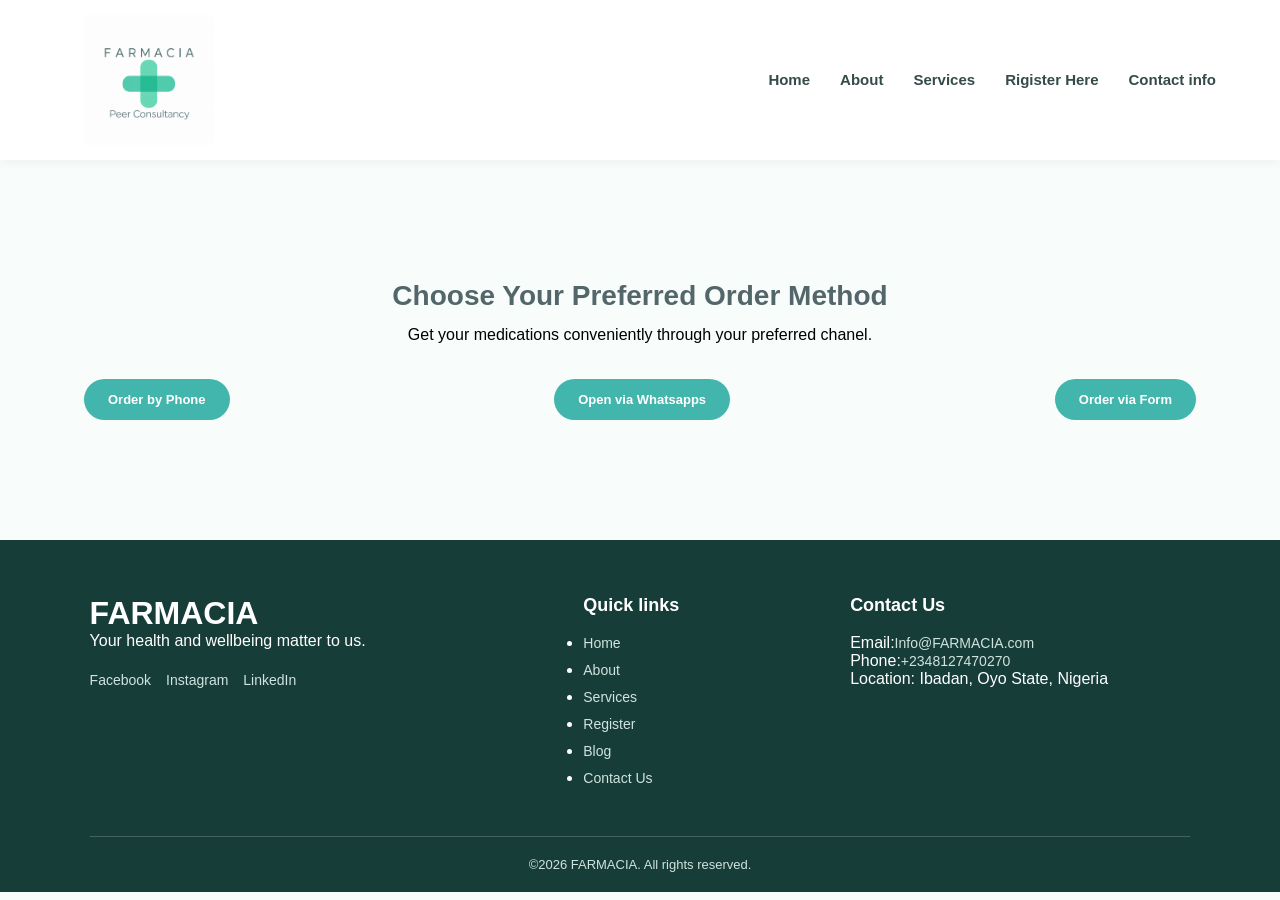
<file: pages/index.html>
<!DOCTYPE html>
<html lggang="en">
  <head>
    <meta charset="UTF-8" />
    <meta name="viewport" content="width=device-width, initial-scale=1.0" />
    <link rel="stylesheet" href="../pages/style/style.css" />
    <title>Home page</title>
  </head>
  <body>
    <header class="site-header">
      <div class="header-container">
        <!--website logo-->
        <a href="../pages/index.html" class="logo">
          <nav class="logo img">
            <img src="../pages/images/project-logo.png" alt="project-logo" />
          </nav>
        </a>
        <!--Navigation menu-->
        <nav class="navbar" aria-label="Main navigation">
          <ul class="nav-link">
            <li>
              <a href="../pages/index.html">Home</a>
            </li>
            <li>
              <a href="../pages/about.html">About</a>
            </li>
            <li>
              <a href="../pages/services.html">Services</a>
            </li>
            <li>
              <a href="../pages/register.html">Rigister Here</a>
            </li>
            <li>
              <a href="../pages/contact.html">Contact info</a>
            </li>
          </ul>
        </nav>
      </div>
    </header>
    <main>
      <section class="order-method">
        <div class="order-content">
          <h2>Choose Your Preferred Order Method</h2>
          <p class="order-description">
            Get your medications conveniently through your preferred chanel.
          </p>
          <div class="order-button">
            <a href="tel:+2348127470270" class="order-btn">Order by Phone</a>
            <a
              href="https.//wa.me/2348127470270"
              class="order-btn"
              target="_blank"
              rel="noopener noreferrer"
              >Open via Whatsapps</a
            >
            <a href="../pages/button/order.html" class="order-btn"
              >Order via Form</a
            >
          </div>
        </div>
      </section>
    </main>
    <footer class="site-footer">
      <div class="footer-container">
        <!--COMPANY INFO-->
        <div class="footer-about">
          <h1>FARMACIA</h1>
          <p>Your health and wellbeing matter to us.</p>
          <div class="social-link">
            <a
              href="https://facebook.com"
              target="_blank"
              rel="noopener noreferrer"
              >Facebook</a
            >
            <a
              href="https://instagram.com"
              target="_blank"
              rel="noopener noreferrer"
              >Instagram</a
            >
            <a
              href="https://linkedin.com"
              target="_blank"
              rel="noopener noreferrer"
              >LinkedIn</a
            >
          </div>
        </div>
        <!--link-->
        <nav class="footer-link" aria-label="Footer navigation">
          <h3>Quick links</h3>
          <ul>
            <li><a href="#home">Home</a></li>
            <li><a href="#about">About</a></li>
            <li><a href="#services">Services</a></li>
            <li><a href="#register">Register</a></li>
            <li><a href="#blog">Blog</a></li>
            <li><a href="#contact">Contact Us</a></li>
          </ul>
        </nav>
        <!--Contact Information-->
        <address class="footer-contact">
          <h3>Contact Us</h3>
          <p>Email:<a href="quayumaji@gmail.com">Info@FARMACIA.com</a></p>
          <p>Phone:<a href="tel:+2348127470270">+2348127470270 </a></p>
          <p>Location: Ibadan, Oyo State, Nigeria</p>
        </address>
      </div>
      <!--Copyright-->
      <div class="footer-bottom">
        <p>
          &copy;<span id="copyright-2026"></span> FARMACIA. All rights reserved.
        </p>
      </div>
    </footer>
    <script>
      document.getElementById("copyright-2026").textContent =
        new Date().getFullYear();
    </script>
  </body>
</html>
</file>
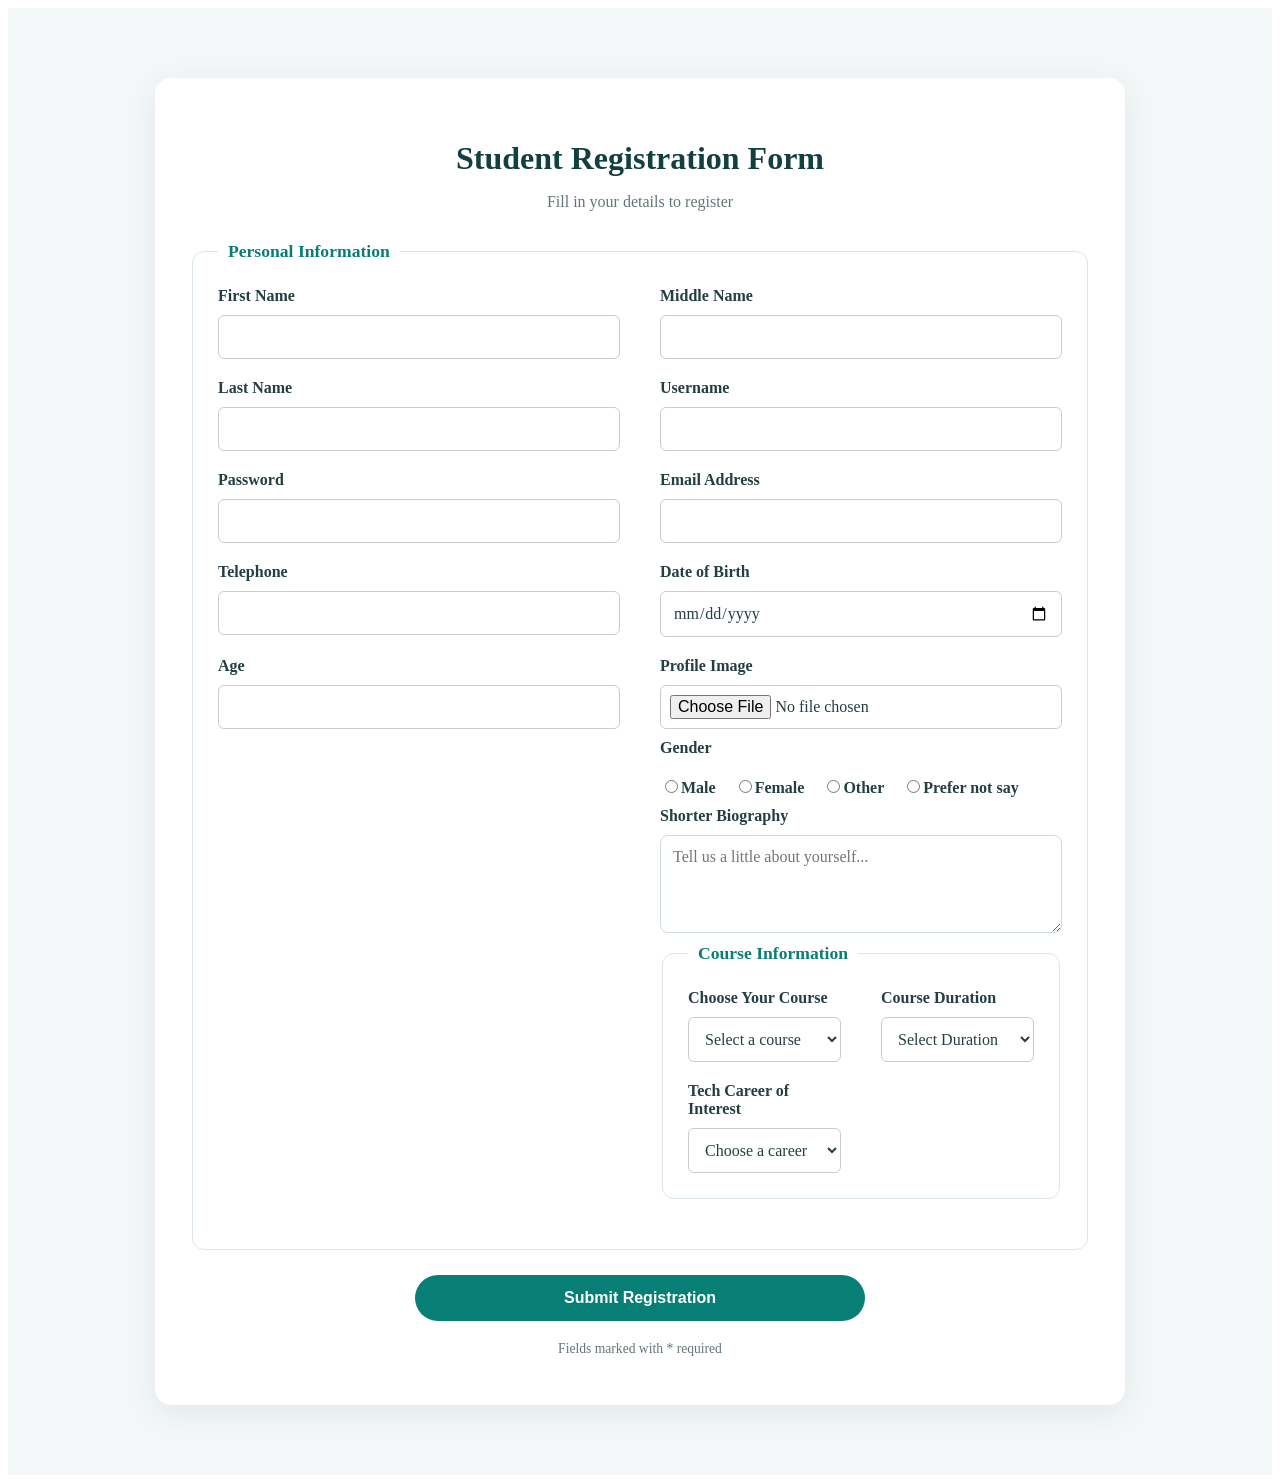
<file: pages/register.html>
<!DOCTYPE html>
<html lang="en">
  <head>
    <meta charset="UTF-8" />
    <meta name="viewport" content="width=device-width, initial-scale=1.0" />
    <link rel="stylesheet" href="../pages/style/register.css" />
    <title>Registration</title>
  </head>
  <body>
    <section class="registration-section" id="register">
      <div class="form-container">
        <h2>Student Registration Form</h2>
        <p>Fill in your details to register</p>
        <form action="#" method="post" enctype="multipart/form-data">
          <fieldset>
            <legend>Personal Information</legend>
            <div class="form-grid">
              <div class="form-group">
                <label for="firstname">First Name</label>
                <input
                  type="text"
                  id="firstname"
                  name="firstname"
                  autocomplete="given-name"
                  required
                />
              </div>
              <div class="form-group">
                <label for="middlename">Middle Name</label>
                <input
                  type="text"
                  id="middlename"
                  name="middlename"
                  autocomplete="additional-name"
                />
              </div>
              <div class="form-group">
                <label for="lastname">Last Name</label>
                <input
                  type="text"
                  id="lastname"
                  name="lastname"
                  autocomplete="family-name"
                  required
                />
              </div>
              <div class="form-group">
                <label for="username">Username</label>
                <input
                  type="text"
                  id="username"
                  name="username"
                  autocomplete="username"
                  required
                />
              </div>
              <div class="form-group">
                <label for="password">Password</label>
                <input
                  type="password"
                  id="password"
                  name="password"
                  autocomplete="new-password"
                  minlength="8"
                />
              </div>
              <div class="form-group">
                <label for="email">Email Address</label>
                <input
                  type="email"
                  id="email"
                  name="email"
                  autocomplete="email"
                  required
                />
              </div>
              <div class="form-group">
                <label for="telephone">Telephone</label>
                <input
                  type="tel"
                  id="telephone"
                  name="telephone"
                  autocomplete="tel"
                  required
                />
              </div>
              <div class="form-group">
                <label for="dob">Date of Birth</label>
                <input type="date" id="dob" name="dob" required />
              </div>
              <div class="form-group">
                <label for="age">Age</label>
                <input
                  type="number"
                  id="age"
                  name="age"
                  min="1"
                  max="150"
                  required
                />
              </div>
              <div class="form-group">
                <label for="profile">Profile Image</label>
                <input
                  type="file"
                  id="profile"
                  name="profile"
                  accept="Image/*"
                  required
                />
                <div class="form-group">
                  <span class="field-label">Gender</span>
                  <div class="radio-group">
                    <label
                      ><input
                        type="radio"
                        name="gender"
                        value="male"
                        required
                      />Male</label
                    >
                    <label
                      ><input
                        type="radio"
                        name="gender"
                        value="female"
                        required
                      />Female</label
                    >
                    <label
                      ><input
                        type="radio"
                        name="gender"
                        value="other"
                        required
                      />Other</label
                    >
                    <label
                      ><input
                        type="radio"
                        name="gender"
                        value="prefer-not-say"
                        required
                      />Prefer not say</label
                    >
                  </div>
                </div>
                <div class="form-group">
                  <label for="bio">Shorter Biography</label>
                  <textarea
                    id="bio"
                    name="bio"
                    rows="4"
                    placeholder="Tell us a little about yourself..."
                  ></textarea>
                </div>
                <fieldset>
                  <legend>Course Information</legend>
                  <div class="form-grid">
                    <div class="form-group">
                      <label for="course">Choose Your Course</label>
                      <select name="course" id="course" required>
                        <option value="">Select a course</option>
                        <option value="frontend">Frontend Development</option>
                        <option value="fullstack">
                          Full Stack Development
                        </option>
                        <option value="uiux">UI/UX Design</option>
                        <option value="data">Data Analyst</option>
                        <option value="cybersecurity">Cybersecurity</option>
                        <option value="other">Other</option>
                      </select>
                    </div>
                    <div class="form-group">
                      <label for="duration">Course Duration</label>
                      <select name="duration" id="duration" required>
                        <option value="">Select Duration</option>
                        <option value="3-month">3 months</option>
                        <option value="6-month">6 months</option>
                        <option value="9-month">9 months</option>
                        <option value="12-month">12 months</option>
                      </select>
                    </div>
                    <div class="form-group">
                      <label for="career">Tech Career of Interest</label>
                      <select name="career" id="career">
                        <option value="">Choose a career</option>
                        <option value="frontend">Frontend Development</option>
                        <option value="fullstack">
                          Full Stack Development
                        </option>
                        <option value="uiux">UI/UX Design</option>
                        <option value="data">Data Analyst</option>
                        <option value="cybersecurity">Cybersecurity</option>
                        <option value="other">Other</option>
                      </select>
                    </div>
                  </div>
                </fieldset>
              </div>
            </div>
          </fieldset>
          <button type="submit" class="submit-btn">Submit Registration</button>
          <p class="form-note">Fields marked with * required</p>
        </form>
      </div>
    </section>
  </body>
</html>
</file>
<file: pages/style/style.css>
* {
  margin: 0;
  padding: 0;
  box-sizing: border-box;
}
body {
  font-family: Arial, Helvetica, sans-serif;
  background-color: #f8fcfb;
}

/*Header */
.site-header {
  width: 100%;
  background-color: #ffffff;
  padding: 15px 5%;
  box-shadow: 0 2px 10px rgba(0, 0, 0, 0.05);
}
/*Header content*/
.header-container {
  max-width: 1400px;
  margin: 0 auto;
  display: flex;
  align-items: center;
  justify-content: space-between;
  gap: 30px;
}
/*logo*/
.logo {
  display: block;
  flex-shrink: 0;
}
.logo img {
  display: block;
  width: 170px;
  height: 130px;
  object-fit: contain;
}
/*Navigation*/
.nav-link {
  display: flex;
  align-items: center;
  gap: 30px;
  list-style: none;
}
.nav-link a {
  text-decoration: none;
  color: #344b49;
  font-size: 15px;
  font-weight: 600;
  transition: color 0.3s ease;
}
.nav-link a:hover {
  color: #39b7a9;
}
/*Tablet and mob screen*/
@media (max-width: 768px) {
  .header-container {
    flex-direction: column;
    gap: 20px;
  }
  .logo img {
    width: 130px;
    height: 90px;
  }
  .nav-link {
    justify-content: center;
    flex-wrap: wrap;
    gap: 18px;
  }
  .nav-link a {
    font-size: 13px;
  }
}
main {
  padding: 60px 5%;
}
 
.order-method{
    padding: 60px 20px;
    text-align: center;
}
.order-method h2 {
    margin-bottom: 15px;
}
.order-method p {
    margin-bottom: 35px;
}
.order-button {
    display: flex;
    justify-content: space-evenly;
    align-items: center;
    gap: 30px;
    flex-wrap: wrap;
}
  background: linear-gradient(
    100deg,
    rgba(233, 247, 242, 0.94) rgba(248, 252, 250, 0.96)
  );
  border-radius: 12px;
  position: relative;
  overflow: hidden;
}
.order-content {
  width: 100%;
  max-width: 1000px;
  position: relative;
  z-index: 1;
}

.order-method h2 {
  color: #53666a;
  font-size: 28px;
  font-weight: 700;
  margin-bottom: 14px;
}
.order-discription {
  color: #718184;
  font-size: 15px;
  margin-bottom: 40px;
}
.order-button {
  display: flex;
  align-items: center;
  justify-content: space-between;
  gap: 50px;
  flex-wrap: wrap;
}
.order-btn {
  display: inline-block;
  padding: 12px 23px;
  background-color: #42b5ad;
  color: #ffffff;
  text-decoration: none;
  font-size: 13px;
  font-weight: 600;
  border-radius: 30px;
  border: 1px solid transparent;
  transition: 0.3s ease;
}

.order-btn:hover {
  background-color: #218d87;
  transform: translateY(-3px);
  box-shadow: 0 5px 15px rgba(33, 141, 135, 0.2);
}
@media (max-width: 600px) {
  .order-method {
    padding: 50px 20px;
  }
  .order-method h2 {
    font-size: 22px;
    gap: 40px;
  }
  .order-button {
    flex-direction: column;
    gap: 15px;
  }
  .order-btn {
    width: 190px;
    text-align: center;
  }
}

.site-footer {
  background-color: #173d39;
  color: #ffffff;
  padding: 55px 7% 20px;
}
.footer-container {
  max-width: 1200px;
  margin: 0 auto;
  display: grid;
  grid-template-columns: 2fr 1fr 1.5fr;
  gap: 40px;
}
.footer-about h2 {
  font-size: 28px;
  color: #58c9ad;
  margin-bottom: 12px;
}
.footer-container h3 {
  font-size: 18px;
  margin-bottom: 18px;
}
.footer-link li {
  margin-bottom: 9px;
}

.footer-link a,
.footer-container a,
.social-link a {
  color: #d0e3de;
  text-decoration: none;
  font-size: 14px;
  transition: color 0.3 ease;
}

.footer-link a:hover,
.footer-contact a:hover,
.social-link a:hover {
  color: #58c9ad;
}

.footer-contact {
  font-style: normal;
}

.social-link {
  display: flex;
  flex-wrap: wrap;
  gap: 15px;
  margin-top: 22px;
}

.footer-bottom {
  max-width: 1200px;
  margin: 40px auto 0;
  padding-top: 20px;
  border-top: 1px solid rgba(255, 255, 255, 0.2);
  text-align: center;
}
.footer-bottom p {
  color: #d0e3de;
  font-size: 13px;
}

/*RESPONSIVE FOOTER */
@media (max-width: 768px) {
  .footer-container {
    grid-template-columns: 1fr 1fr;
    gap: 30px;
  }
  .footer-about {
    grid-column: 1 /-1;
  }
}

@media (max-width: 480px) {
  .footer-container {
    grid-template-columns: 1fr;
  }
  .footer-about {
    grid-column: auto;
  }
  .site-footer {
    padding: 40px 6% 20px;
  }
}
</file>
<file: pages/style/register.css>
.registration-section {
  background: #f3f7f8;
  padding: 70px 20px;
}

.form-container {
  max-width: 900px;
  margin: 0 auto;
  padding: 35px;
  background: #ffffff;
  border-radius: 16px;
  box-shadow: 0 8px 30px rgba(20, 60, 70, 0.08);
}

.form-container h2 {
  text-align: center;
  color: #123f42;
  font-size: 2rem;
  margin-bottom: 10px;
}

.form-container > p {
  text-align: center;
  color: #647578;
  margin-bottom: 30px;
}

fieldset {
  border: 1px solid #dce7e7;
  border-radius: 12px;
  padding: 25px;
  margin-bottom: 25px;
}

legend {
  padding: 0 10px;
  color: #087f75;
  font-size: 1.1rem;
  font-weight: bold;
}

.form-grid {
  display: grid;
  grid-template-columns: repeat(2, minmax(0, 1fr));
  column-gap: 40px;
  row-gap: 20px;
  align-items: start;
}

.form-group {
  display: flex;
  flex-direction: column;
  gap: 10px;
  min-width: 0;
  margin-bottom: 5px;
}
.form-group input,
.form-group select,
.radio-group textarea {
  width: 100%;
  max-width: 100%;
  box-sizing: border-box;
  padding: 12px;
  border: 1px solid #ccc;
  border-radius: 6px;
}
.form-group textarea {
  width: 100%;
  max-width: 100%;
  min-width: 0;
  box-sizing: border-box;
  display: block;
  padding: 12px;
  resize: vertical;
}

.form-grid .form-group {
  margin-bottom: 0;
}

.form-group label,
.field-label {
  color: #243f42;
  font-weight: 600;
}

input,
select,
textarea {
  width: 100%;
  padding: 12px 14px;
  border: 1px solid #ccdada;
  border-radius: 8px;
  background: #fff;
  color: #243f42;
  font: inherit;
}

input:focus,
select:focus,
textarea:focus {
  outline: 2px solid #159b8e;
  outline-offset: 2px;
  border-color: #159b8e;
}

input[type="file"] {
  padding: 9px;
}

.radio-group {
  display: flex;
  flex-wrap: wrap;
  gap: 18px;
  margin-top: 10px;
}

.radio-group input {
  width: auto;
  accent-color: #087f75;
}

.submit-btn {
  display: block;
  margin: 20px auto;
  width: 50%;
  padding: 14px;
  border: none;
  border-radius: 30px;
  background: #087f75;
  color: white;
  font-size: 1rem;
  font-weight: bold;
  cursor: pointer;
  transition: background 0.2s ease;
}

.submit-btn:hover {
  background: #075e58;
}

.form-note {
  margin-top: 15px;
  color: #647578;
  font-size: 0.85rem;
  text-align: center;
}

@media (max-width: 600px) {
  .form-container {
    padding: 22px 16px;
  }
  .form-grid {
    grid-template-columns: 1fr;
  }
  fieldset {
    padding: 18px 14px;
  }
  .form-container h2 {
    font-size: 1.6rem;
  }
}
</file>
